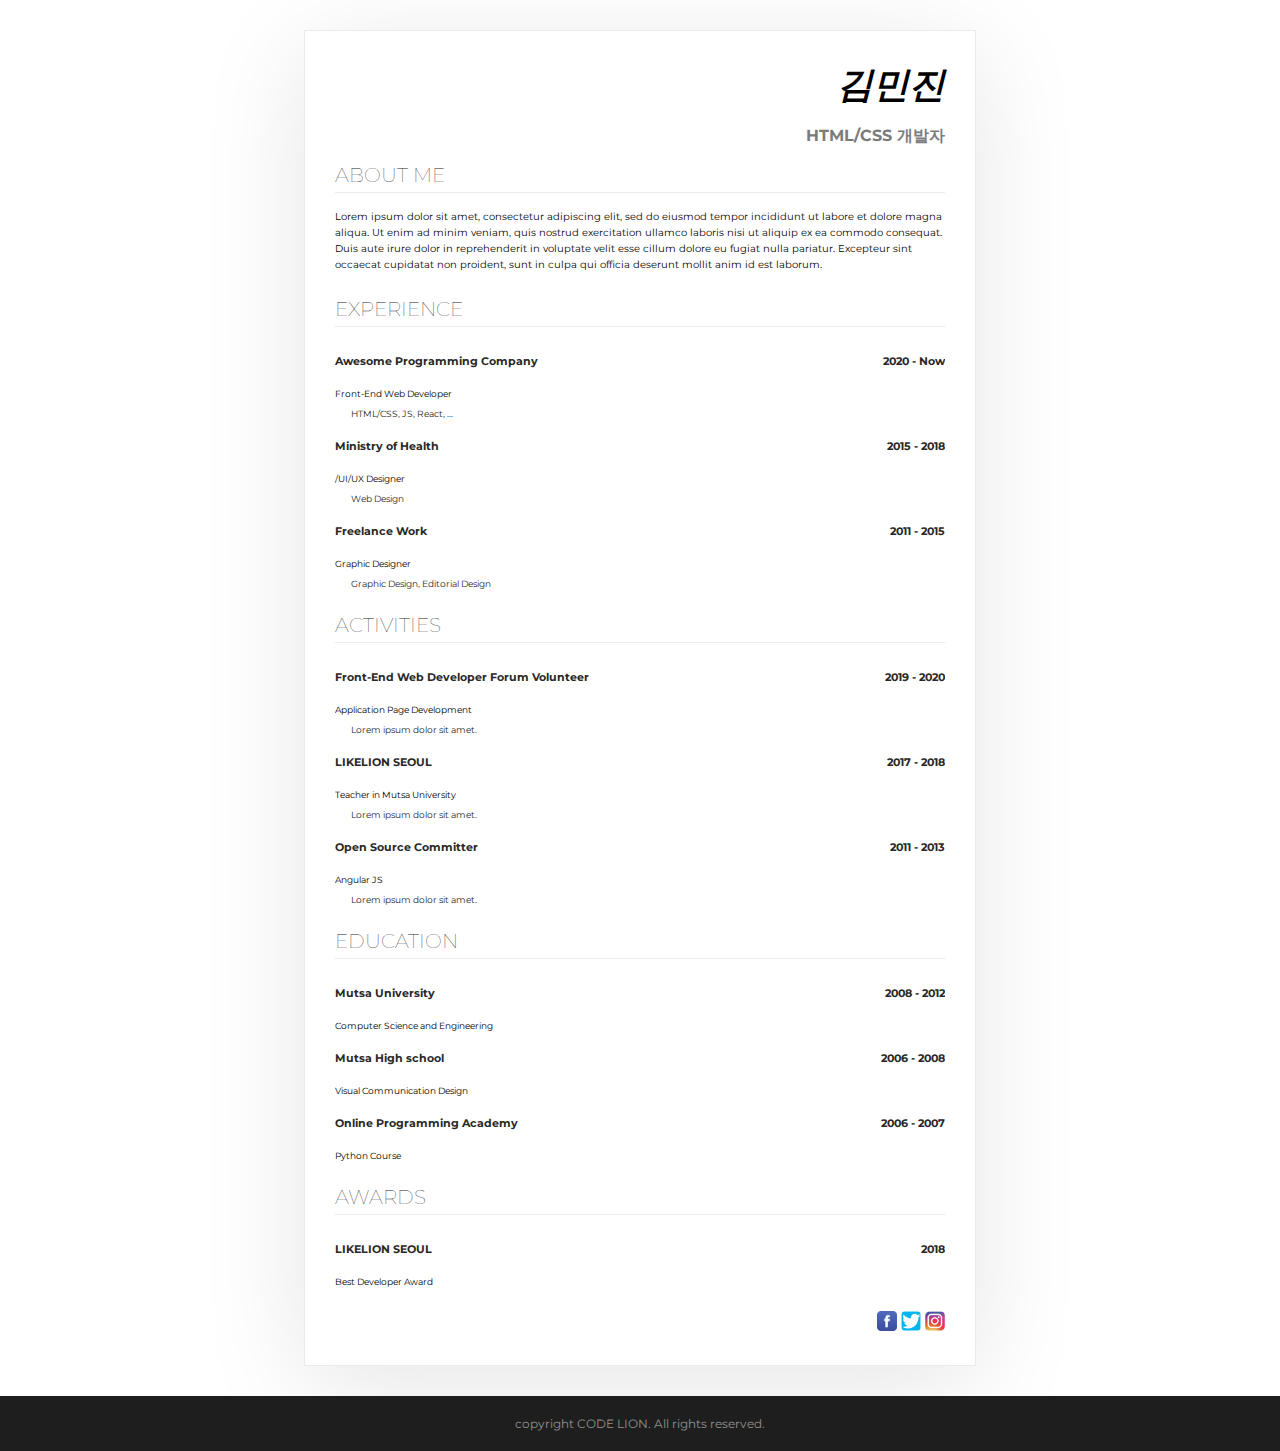
<file: Chapter2/index.html>
<!-- html 문서 뼈대는 아래와 같고 외워야 함 -->
<!DOCTYPE html>
<html> <!-- html 문서 내 가장 큰 가방 -->
    <head> <!-- 두 번째 가방, 콘텐츠를 보조하는 내용 들어감 -->
        <meta charset="UTF-8"> <!-- 이 코드를 써야 한글이 정상적으로 출력이 됨(뜻은 알 필요 없다) -->
        <title>김민진의 이력서</title>
        <link rel="stylesheet" href="codelion.css"> <!-- CSS 파일과 이 파일을 연결해 주는 코드, 위치 상관없음 -->
    </head>
    <body> <!-- 두 번째 가방, 콘텐츠 들어감 -->
        <div class="mainbox"> <!-- div(division=분배)로 묶음 -->
            <div class="title-box">
                <h1>김민진</h1> <!-- 글자 크게, 큰 제목 -->
                <p class="name-text">HTML/CSS 개발자</p> <!-- 그냥 보통 크기 글자 -->
            </div>    
            <section> <!-- section 태그도 div 태그랑 같은 역할을 함.
                           div만 엄청 쓰면 보기 불편하니까 div=section=article같이 기능 똑같은 다른 태그들 있는 거임. -->
                <h2>ABOUT ME</h2>
                <p class="about-me-text">
                    Lorem ipsum dolor sit amet, consectetur adipiscing elit, sed do eiusmod tempor incididunt ut labore et dolore magna aliqua. Ut enim ad minim veniam, quis nostrud exercitation ullamco laboris nisi ut aliquip ex ea commodo consequat. Duis aute irure dolor in reprehenderit in voluptate velit esse cillum dolore eu fugiat nulla pariatur. Excepteur sint occaecat cupidatat non proident, sunt in culpa qui officia deserunt mollit anim id est laborum.
                </p>
            </section>

            <section>
                <h2>EXPERIENCE</h2>
                <div class="float-wrap">
                    <p class="title-text">Awesome Programming Company</p>
                    <p class="year-text">2020 - Now</p>
                </div>
                    <p class="desc-text">Front-End Web Developer</p>
                    <p class="desc-subtext">HTML/CSS, JS, React, ...</p>
                <div class="float-wrap">
                    <p class="title-text">Ministry of Health</p>
                    <p class="year-text">2015 - 2018</p>
                </div>
                    <p class="desc-text">/UI/UX Designer</p>
                    <p class="desc-subtext">Web Design</p>
                <div class="float-wrap">
                    <p class="title-text">Freelance Work</p>
                    <p class="year-text">2011 - 2015</p>
                </div>
                    <p class="desc-text">Graphic Designer</p>
                    <p class="desc-subtext">Graphic Design, Editorial Design</p>    
            </section>

            <section>
                <h2>ACTIVITIES</h2>
                <div class="float-wrap">
                  <p class="title-text">Front-End Web Developer Forum Volunteer</p>
                  <p class="year-text">2019 - 2020</p>
                </div>
                <p class="desc-text">Application Page Development</p>
                <p class="desc-subtext">Lorem ipsum dolor sit amet.</p>
                <div class="float-wrap">
                  <p class="title-text">LIKELION SEOUL</p>
                  <p class="year-text">2017 - 2018</p>
                </div>
                <p class="desc-text">Teacher in Mutsa University</p>
                <p class="desc-subtext">Lorem ipsum dolor sit amet.</p>
                <div class="float-wrap">
                  <p class="title-text">Open Source Committer</p>
                  <p class="year-text">2011 - 2013</p>
                </div>
                <p class="desc-text">Angular JS</p>
                <p class="desc-subtext">Lorem ipsum dolor sit amet.</p>
            </section>
        
            <section>
                <h2>EDUCATION</h2>
                <div class="float-wrap">
                    <p class="title-text">Mutsa University</p>
                    <p class="year-text">2008 - 2012</p>
                </div>
                <p class="desc-text">Computer Science and Engineering</p>
                <div class="float-wrap">
                    <p class="title-text">Mutsa High school</p>
                    <p class="year-text">2006 - 2008</p>
                </div>
                <p class="desc-text">Visual Communication Design</p>
                <div class="float-wrap">
                    <p class="title-text">Online Programming Academy</p>
                    <p class="year-text">2006 - 2007</p>
                </div>
                <p class="desc-text">Python Course</p>
            </section>
        
            <section>
              <h2>AWARDS</h2>
              <div class="float-wrap">
                <p class="title-text">LIKELION SEOUL</p>
                <p class="year-text">2018</p>
              </div>
              <p class="desc-text">Best Developer Award</p>
            </section>

            <div class="sns-wrap">
                <a href="http://facebook.com"><img class="sns-img" src="images/facebook.png"></a>
                <a href="http://twitter.com"><img class="sns-img" src="images/twitter.png"></a>
                <a href="http://instagram.com"><img class="sns-img" src="images/insta.png"></a>
            </div>
        </div>

        <footer>copyright CODE LION. All rights reserved.</footer> <!-- 사이트 맨 아래 부분(저작권, 날짜 등 표시) -->
                                                                  <!-- footer 부분은 출력해서 보면 p랑 아무 차이 없는데, 여기서 위치와 모양 등을 이용해 차이를 주는 게 CSS이다 -->
    </body>
</html>
</file>
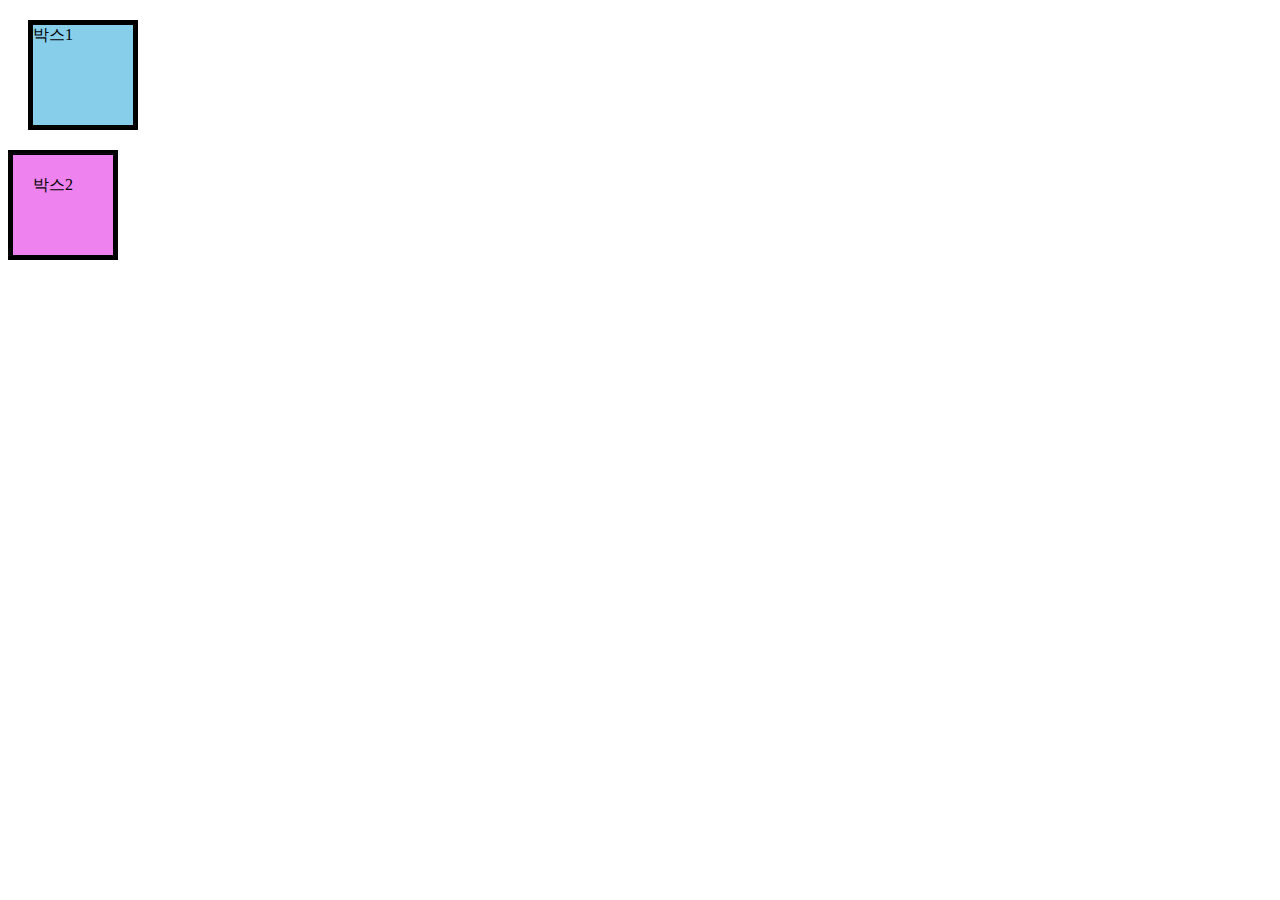
<file: Chapter2/box_model.html>
<!DOCTYPE html>
<html>
    <head>
        <meta charset="UTF-8">
        <link rel="stylesheet" href="box_model.css">
    </head>
    <body>
        <div class="box1">박스1</div>
        <div class="box2">박스2</div>
    </body>
</html>
</file>
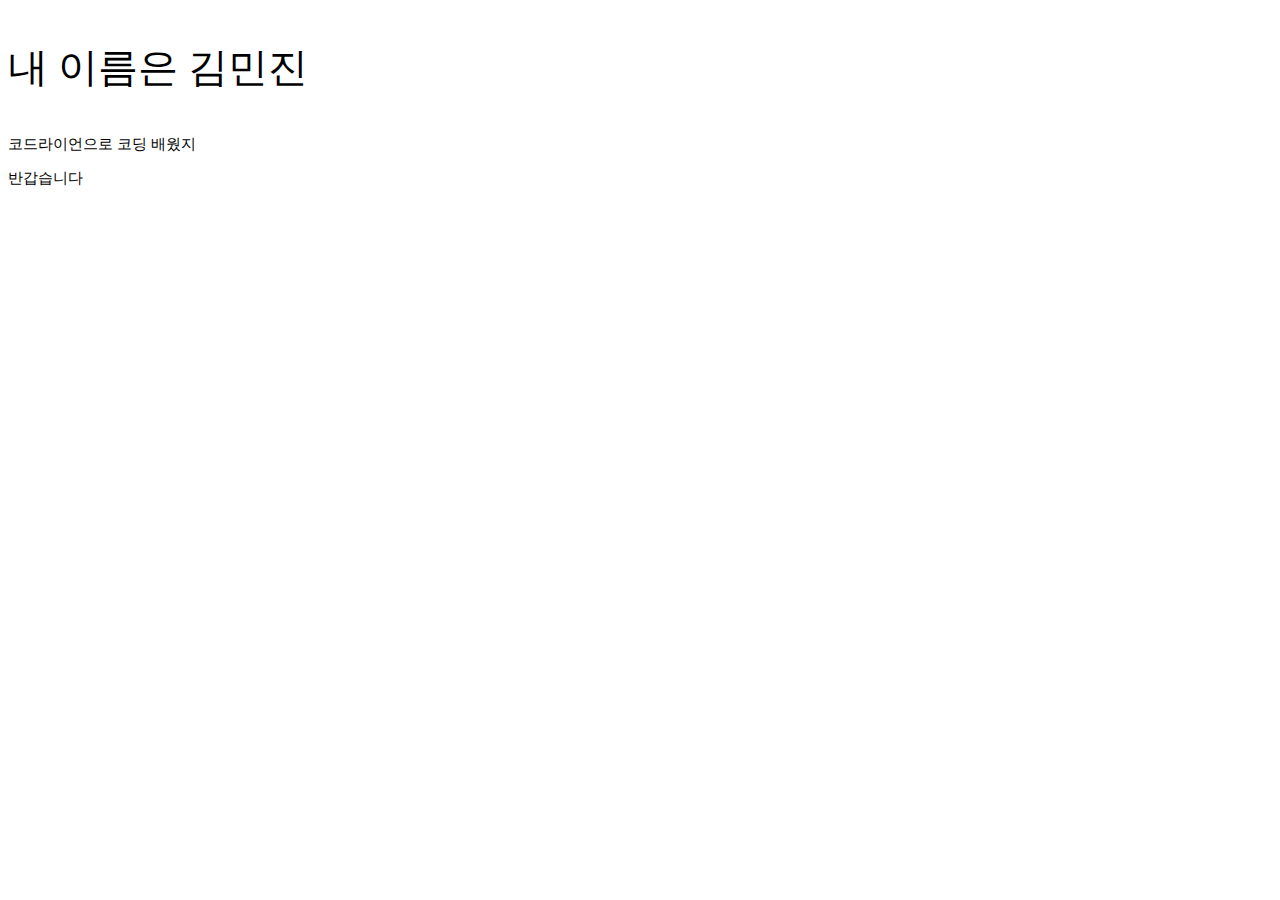
<file: Chapter2/index2.html>
<!-- 같은 태그에 다른 stylesheet를 적용하고 싶을 때 쓰는 코드를 배우는 문서 -->
<!-- 같은 태그를 여러 개로 분류하는 것은 class 속성을 이용하면 됨 -->
<!DOCTYPE html>
<html>
    <head>
        <meta charset="UTF-8">
        <link rel="stylesheet" href="codelion2.css">
    </head>
    <body>
        <p class="big-font">내 이름은 김민진</p>
        <p class="small-font">코드라이언으로 코딩 배웠지</p>
        <p class="small-font">반갑습니다</p>
    </body>
</html>
</file>
<file: Chapter2/codelion.css>
@import url('https://fonts.googleapis.com/css?family=Montserrat:100,200,300,400,500,600,700,800&display=swap'); /* 구글 폰트 소환 */

* {
    font-family: 'Montserrat';
} /* 이 문서에 위에서 소환한 폰트를 적용하는 코드 */
  /* 맨앞 *의 뜻: 이 문서 전체에 적용함 */

body, h1, h2 {
    margin: 0px;
    padding: 0px;
}

h1 {
    font-size: 36px;
    font-weight: bold;
    font-style: italic;
}

h2 {
    font-size: 20px;
    font-weight: lighter;
    color: #282828;
    border-bottom: 1px solid #ebebeb; /* border-선 위치 */
    margin-bottom: 16px;
    padding-bottom: 5px;
}

.name-text {
    font-size: 17px;
    color: #7c7c7c;
    font-weight: bold; /* 폰트 두께를 지정하는 코드. light(얇게), normal(보통), bold(두껍게) 등이 있음 */
}


.mainbox {
    width: 610px; /* 박스 안 글자 정렬 */
    padding: 30px;
    margin: 30px;
    margin-left: auto; /* 마진레프트 오토와 마진라이트 오토를 함께 써야 박스가 가운데로 이동함 */
    margin-right: auto;
    border: 1px solid #ebebeb;
    box-shadow: 0 20px 100px 0 rgba(0,0,0,0.1); /* 순서대로 x축 그림자, y축 그림자, 그림자의 블러 정도, 그림자의 퍼짐 정도임 */
                                                  /* r=red g=green b=blue a=알파(화소가 얼마나 투명한지를 나타냄) */
} /* 박스를 만드는 방법 예시 = border: 두께 방식 색깔; */


footer {
    text-align: center;
    background-color: #1e1e1e;
    padding: 20px;
    color: #919191;
    font-size: 12px;
} /* CSS로 문서 꾸미는 태그 형식임. 꾸밀 태그를 맨앞에 쓰고 중괄호 쓰고 그안에 어떤 요소를 어떻게 꾸밀지 작성함 */

/* 색깔 도구: HTML Color Codes 사이트 이용하기 */

section {
    margin-bottom: 24px;
}

.name-text {
    font-size: 16px;
    color: #7c7c7c;
    font-weight: bold;
}

.about-me-text {
    font-size: 10px;
    line-height: 16px; /* 줄 간격 설정 */
}

.title-text {
    font-size: 11px;
    font-weight: bold;
    color: #282828;
    float: left; /* 텍스트가 왼쪽으로 붙어서 둥둥 떠다님 */
                 /* 그냥 text-align으로 하면 같은 줄에서 정렬이 안됨 */
}

.year-text {
    font-size: 11px;
    font-weight: bold;
    color: #282828;
    float: right;
}

.float-wrap {
    overflow: hidden; /* float를 묶어 주는 코드, 이 코드 쓰면 다음에 오는 요소들이랑 줄 겹치고 그런 거 사라짐 */
}

.desc-text {
    font-size: 9px;
}

.desc-subtext {
    font-size: 9px;
    color: #282828;
    padding-left: 16px; /* 들여쓰기 느낌 내고 싶을 때 패딩 레프드 씀 */
}

.title-box {
    text-align: right;
}

.sns-img {
    width: 20px;
    height: 20px;
}

.sns-wrap {
    text-align: right;
}
</file>
<file: Chapter2/box_model.css>
.box1 {
    background-color: skyblue;
    width: 100px; /* 가로 크기 */
    height: 100px; /* 세로 크기 */
    border: 5px solid black; /* 박스 테두리 만듦 */
    margin: 20px; /* 상자가 옷 입는다고 생각하면 됨 */
} 

.box2 {
    background-color: violet;
    width: 60px; /* 가로 크기 */
    height: 60px; /* 세로 크기 */    
    border: 5px solid black;
    padding: 20px; /*border(테두리)와 글자 내용 사이 여백 크기 설정 */
    
}
</file>
<file: Chapter2/codelion2.css>
p {
    font-size: 30px;
}

.big-font {
    font-size: 40px;
}

.small-font {
    font-size: 15px;
}
</file>
